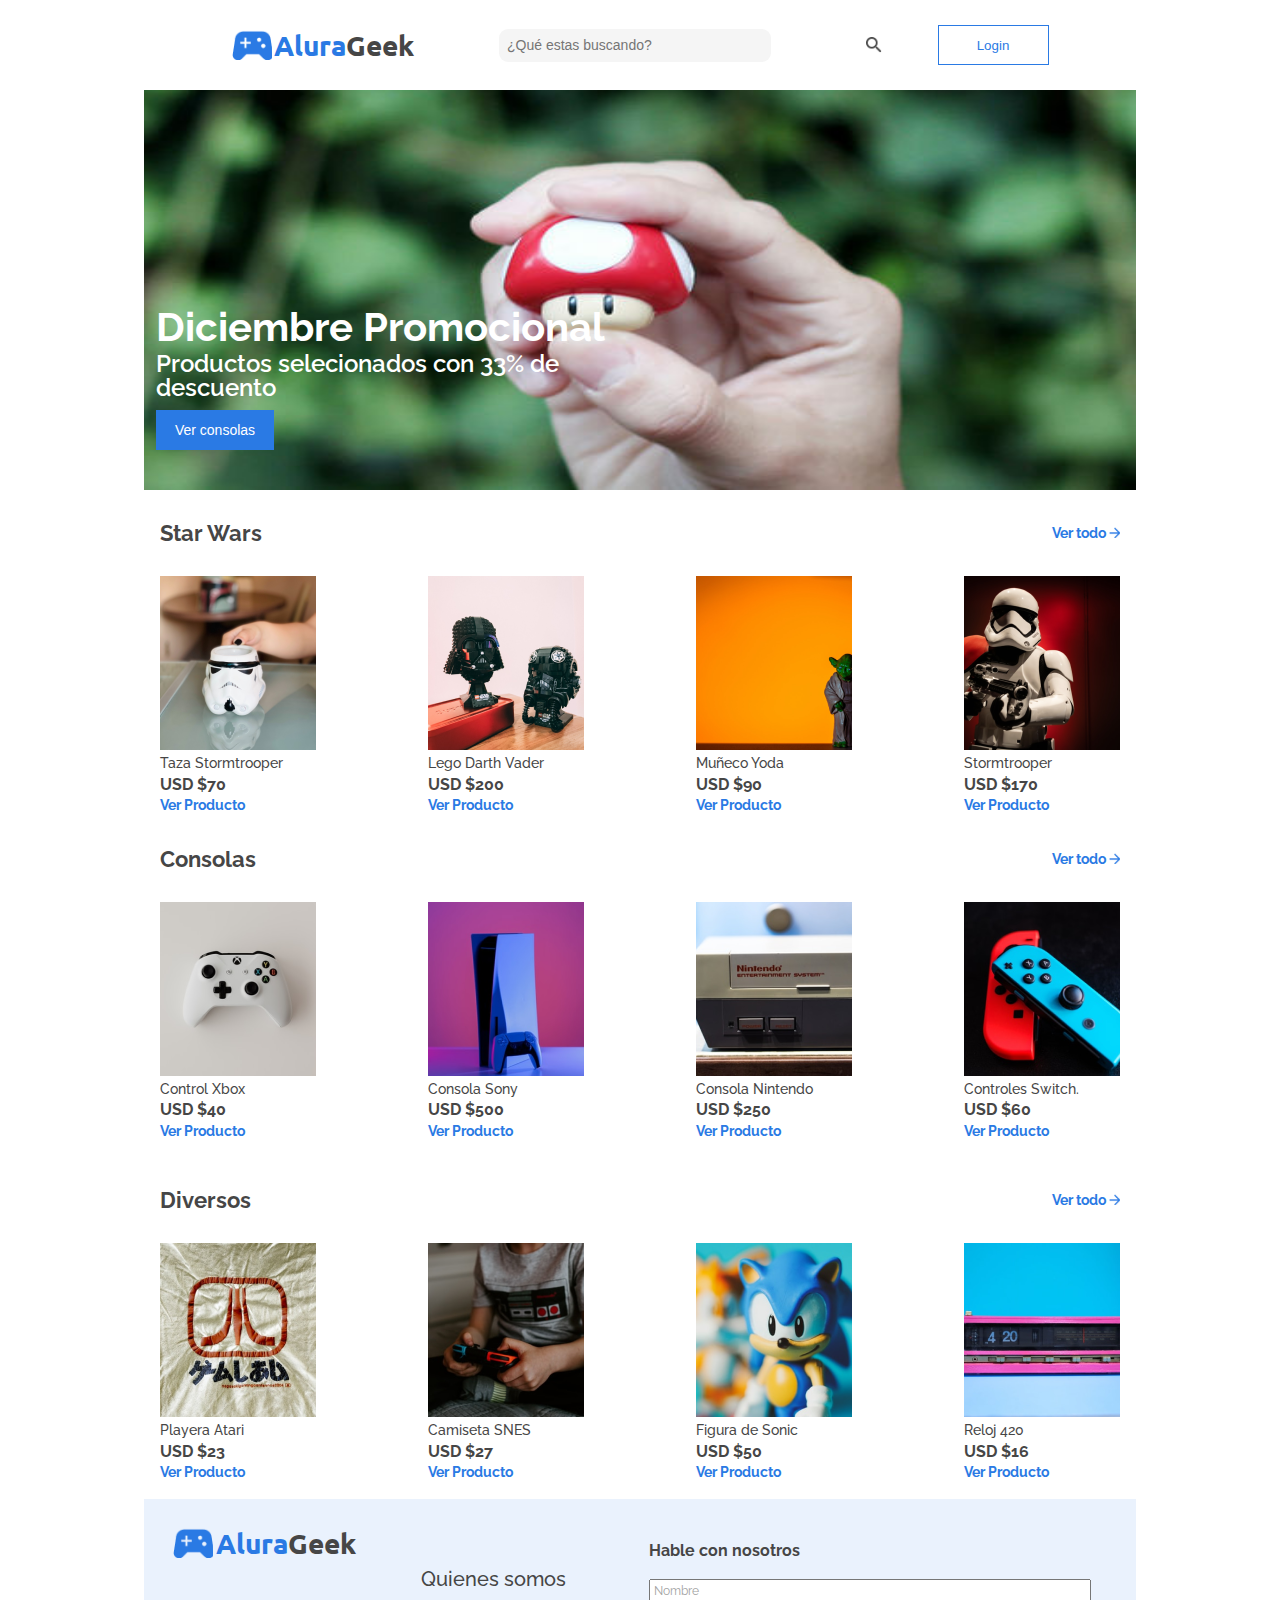
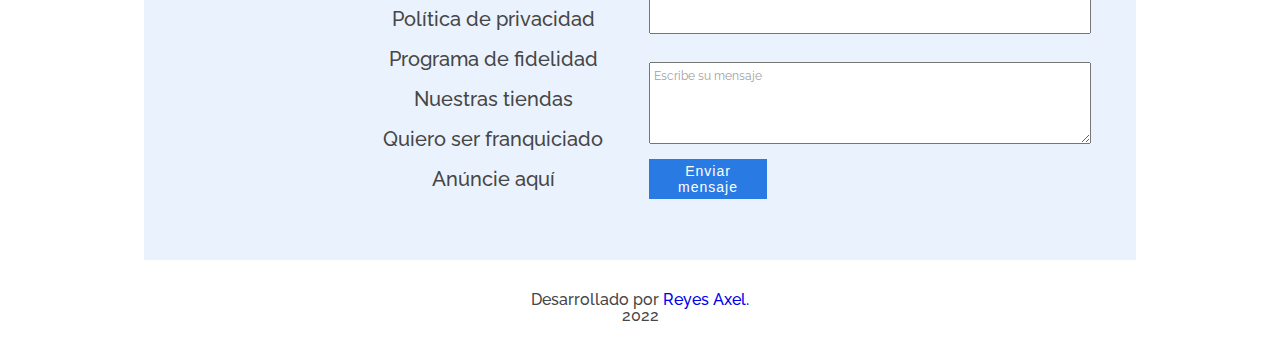
<file: index.html>
<!DOCTYPE html>
<html lang="en">
<head>
    <meta charset="UTF-8">
    <meta http-equiv="X-UA-Compatible" content="IE=edge">
    <meta name="viewport" content="width=device-width, initial-scale=1.0">
    <link rel="stylesheet" href="./CSS/reset.css">
    <link rel="stylesheet" href="./CSS/style.css">
    <link rel="stylesheet" href="./CSS/tablet.css" media="(min-width:768px)">
    <link rel="stylesheet" href="./CSS/desktop.css" media="(min-width: 992px)">
    <link href="https://fonts.googleapis.com/css2?family=Raleway:wght@400;600;700&family=Ubuntu:wght@400;700&display=swap" rel="stylesheet">
    <title>AluraGeek</title>
</head>
<body>
    <section class="menu">
        
        <div class="menu-imagotipo">
            <span class="logo"></span><p class="isotipo"><span class="isotipo--st">Alura</span><span class="isotipo--nd">Geek</span></p>
        </div>

        <input type="text" class="menu-input--search" placeholder="¿Qué estas buscando?">
        
        <div class="search-container">
            <div class="menu-searchButton">
                <button class="menu-button" onclick="cambioLogin()">Login</button>
            </div>
            <span class="search"></span>
        </div>

    </section>

    <header>
        <div class="header-background">
            <img  class="header-background--img" src="assets/mushroom.jpg"  alt="Juguete de Toad">
        </div>
        <div class="header-promotion">
            <h1>Diciembre Promocional</h1>
            <p>Productos selecionados con 33% de descuento</p>
            <button class="header-button" onclick="cambioAllproducts()">Ver consolas</button>
        </div>
    </header>
    <section class="seccion-uno">
        <div class="seccion-n--titleLink">
            <h2 class="seccion-n--title">Star Wars</h2>
            <!-- verificar orden -->
            <a href="./productos.html">Ver todo <span class="seccion-verTodo"></span></a>
        </div>
        <div class="seccion--productos">
            <div class="seccion-productos--articulo">
                <img src="assets/products/stormcup.png" alt="Taza de Stormtrooper">
                <h3 class="product-title">Taza Stormtrooper</h3>
                <p class="product-price">USD $70 </p>
                <a href="" class="product-link">Ver Producto</a>
            </div>
            <div class="seccion-productos--articulo">
                <img src="assets/products/legoDarth.png" alt="Lego Darth Vader">
                <h3 class="product-title">Lego Darth Vader</h3>
                <p class="product-price">USD $200 </p>
                <a href="" class="product-link">Ver Producto</a>
            </div>
            <div class="seccion-productos--articulo">
                <img src="assets/products/yoda.png" alt="Yoda Toy">
                <h3 class="product-title">Muñeco Yoda</h3>
                <p class="product-price">USD $90 </p>
                <a href="" class="product-link">Ver Producto</a>
            </div>
            <div class="seccion-productos--articulo">
                <img src="assets/products/stormtrooper.png" alt="Stormtrooper">
                <h3 class="product-title">Stormtrooper</h3>
                <p class="product-price">USD $170 </p>
                <a href="" class="product-link">Ver Producto</a>
            </div>
        </div>
    </section>
    <section class="seccion-dos">
        <div class="seccion-n--titleLink">
            <h2 class="seccion-n--title">Consolas</h2>
            <a href="./productos.html">Ver todo <span class="seccion-verTodo"></span></a>
        </div>
        <div class="seccion--productos">
            <div class="seccion-productos--articulo">
                <img src="assets/products/xboxcontrol.png" alt="Control Xbox">
                <h3 class="product-title">Control Xbox</h3>
                <p class="product-price">USD $40 </p>
                <a href="" class="product-link">Ver Producto</a>
            </div>
            <div class="seccion-productos--articulo">
                <img src="assets/products/psfive.png" alt="Consola de videojuegos sony">
                <h3 class="product-title">Consola Sony</h3>
                <p class="product-price">USD $500 </p>
                <a href="" class="product-link">Ver Producto</a>
            </div>
            <div class="seccion-productos--articulo">
                <img src="assets/products/nintendoSys.png" alt="Consola de videojuegos nintendo clásico">
                <h3 class="product-title">Consola Nintendo</h3>
                <p class="product-price">USD $250 </p>
                <a href="" class="product-link">Ver Producto</a>
            </div>
            <div class="seccion-productos--articulo">
                <img src="assets/products/switch.png" alt="Controles para Consola de videojuegos nintendo switch">
                <h3 class="product-title">Controles Switch.</h3>
                <p class="product-price">USD $60 </p>
                <a href="" class="product-link">Ver Producto</a>
            </div>
        </div>
    </section>
    <section class="seccion-tres">
        <div class="seccion-n--titleLink">
            <h2 class="seccion-n--title">Diversos</h2>
            <a href="./productos.html">Ver todo <span class="seccion-verTodo"></span></a>
        </div>
        <div class="seccion--productos">
            <div class="seccion-productos--articulo">
                <img src="assets/products/atari.png" alt="Atari T-shirt">
                <h3 class="product-title">Playera Atari</h3>
                <p class="product-price">USD $23 </p>
                <a href="" class="product-link">Ver Producto</a>
            </div>
            <div class="seccion-productos--articulo">
                <img src="assets/products/snes.png" alt="SNES T-shirt">
                <h3 class="product-title">Camiseta SNES</h3>
                <p class="product-price">USD $27 </p>
                <a href="" class="product-link">Ver Producto</a>
            </div>
            <div class="seccion-productos--articulo">
                <img src="assets/products/sonicToy.png" alt="Sonic Toy">
                <h3 class="product-title">Figura de Sonic</h3>
                <p class="product-price">USD $50 </p>
                <a href="" class="product-link">Ver Producto</a>
            </div>
            <div class="seccion-productos--articulo">
                <img src="assets/products/420.png" alt="Reloj 420">
                <h3 class="product-title">Reloj 420</h3>
                <p class="product-price">USD $16 </p>
                <a href="" class="product-link">Ver Producto</a>
            </div>
        </div>
    </section>
    <footer>
        <section class="contacto">
            <div class="footer-imagotipo">
                <span class="logo" onclick="cambioHome()"></span><p class="isotipo"><span class="isotipo--st">Alura</span><span class="isotipo--nd">Geek</span></p>
            </div>
            <ul>
                <li>Quienes somos</li>
                <li>Política de privacidad</li>
                <li>Programa de fidelidad</li>
                <li>Nuestras tiendas</li>
                <li>Quiero ser franquiciado</li>
                <li>Anúncie aquí</li>
            </ul>
        </section>
        <section class="formulario">
            <form action="">
                <p>Hable con nosotros</p>
                <i class="formulario-input--title">Nombre</i>
                <input type="text">
                <i class="formulario-input--title2">Escribe su mensaje</i>
                <textarea name="" id="" cols="30" rows="10"></textarea>
                <button class="header-button espaciado" type="submit">Enviar mensaje</button>
            </form>
        </section>
    </footer>
    <section class="devInfo">
        <h3>Desarrollado por <a href="https://github.com/axlgoze"> Reyes Axel.</a></h3>
        <p>2022</p>
    </section>
    <script src="./js/cd.js"></script>
</body>

</html>
</file>
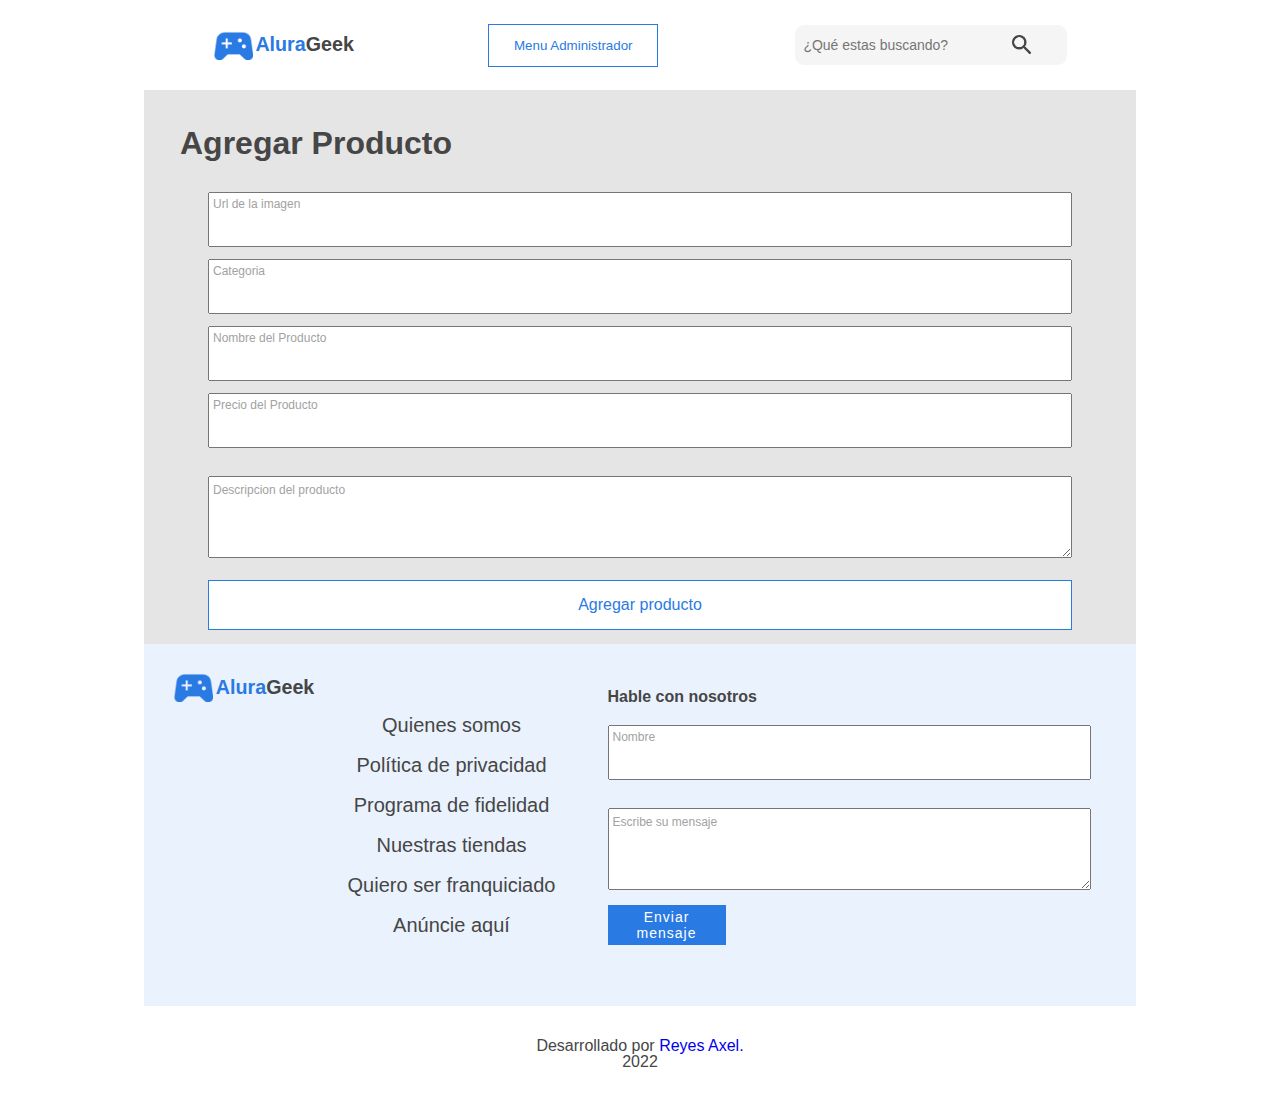
<file: agregaProducto.html>
<!DOCTYPE html>
<html lang="en">
<head>
    <meta charset="UTF-8">
    <meta http-equiv="X-UA-Compatible" content="IE=edge">
    <meta name="viewport" content="width=device-width, initial-scale=1.0">
    <link rel="stylesheet" href="./CSS/reset.css">
    <link rel="stylesheet" href="./CSS/style.css">
    <link rel="stylesheet" href="./CSS/desktop.css" media="(min-width: 992px)">
    <link rel="stylesheet" href="./CSS/add_product.css">
    <title>Add Product</title>
</head>
<body>
    <section class="menu">
        <div class="menu-imagotipo">
            <span class="logo" onclick="cambioHome()"></span><p class="isotipo"><span class="isotipo--st">Alura</span><span class="isotipo--nd">Geek</span></p>
        </div>
        <div class="menu-searchContainer">
            <input type="text" class="menu-input--search" placeholder="¿Qué estas buscando?"><span class="search"></span>
        </div>
        <div class="menu-searchContainer--button">
            <button class="menu-searchContainer--button__button">Menu Administrador</button>
        </div>
    </section>

    <header>
        <p>Agregar Producto</p>
    </header>

    <section class="add-form--container">
        
        <form action="" class="formulario">
            <i class="formulario-input--title">Url de la imagen</i>
            <input type="text" name="" id="">
            <i class="formulario-input--title">Categoria</i>
            <input type="text" name="" id="">
            <i class="formulario-input--title">Nombre del Producto</i>
            <input type="text" name="" id="">
            <i class="formulario-input--title">Precio del Producto</i>
            <input type="text" name="" id="">
            <i class="formulario-input--title2">Descripcion del producto</i>
            <textarea name="" id="" cols="30" rows="10"></textarea>
            <button class="add-button" >Agregar producto</button>
        </form>
        
    </section>

    <footer>
        <section class="contacto">
            <div class="footer-imagotipo">
                <span class="logo" onclick="cambioHome()"></span><p class="isotipo"><span class="isotipo--st">Alura</span><span class="isotipo--nd">Geek</span></p>
            </div>
            <ul>
                <li>Quienes somos</li>
                <li>Política de privacidad</li>
                <li>Programa de fidelidad</li>
                <li>Nuestras tiendas</li>
                <li>Quiero ser franquiciado</li>
                <li>Anúncie aquí</li>
            </ul>
        </section>
        <section class="formulario">
            <form action="">
                <p>Hable con nosotros</p>
                <i class="formulario-input--title">Nombre</i>
                <input type="text">
                <i class="formulario-input--title2">Escribe su mensaje</i>
                <textarea name="" id="" cols="30" rows="10"></textarea>
                <button class="header-button espaciado" type="submit">Enviar mensaje</button>
            </form>
        </section>
    </footer>
    <section class="devInfo">
        <h3>Desarrollado por <a href="https://github.com/axlgoze"> Reyes Axel.</a></h3>
        <p>2022</p>
    </section>
    <script src="./js/cd.js"></script>
</body>
</html>
</file>
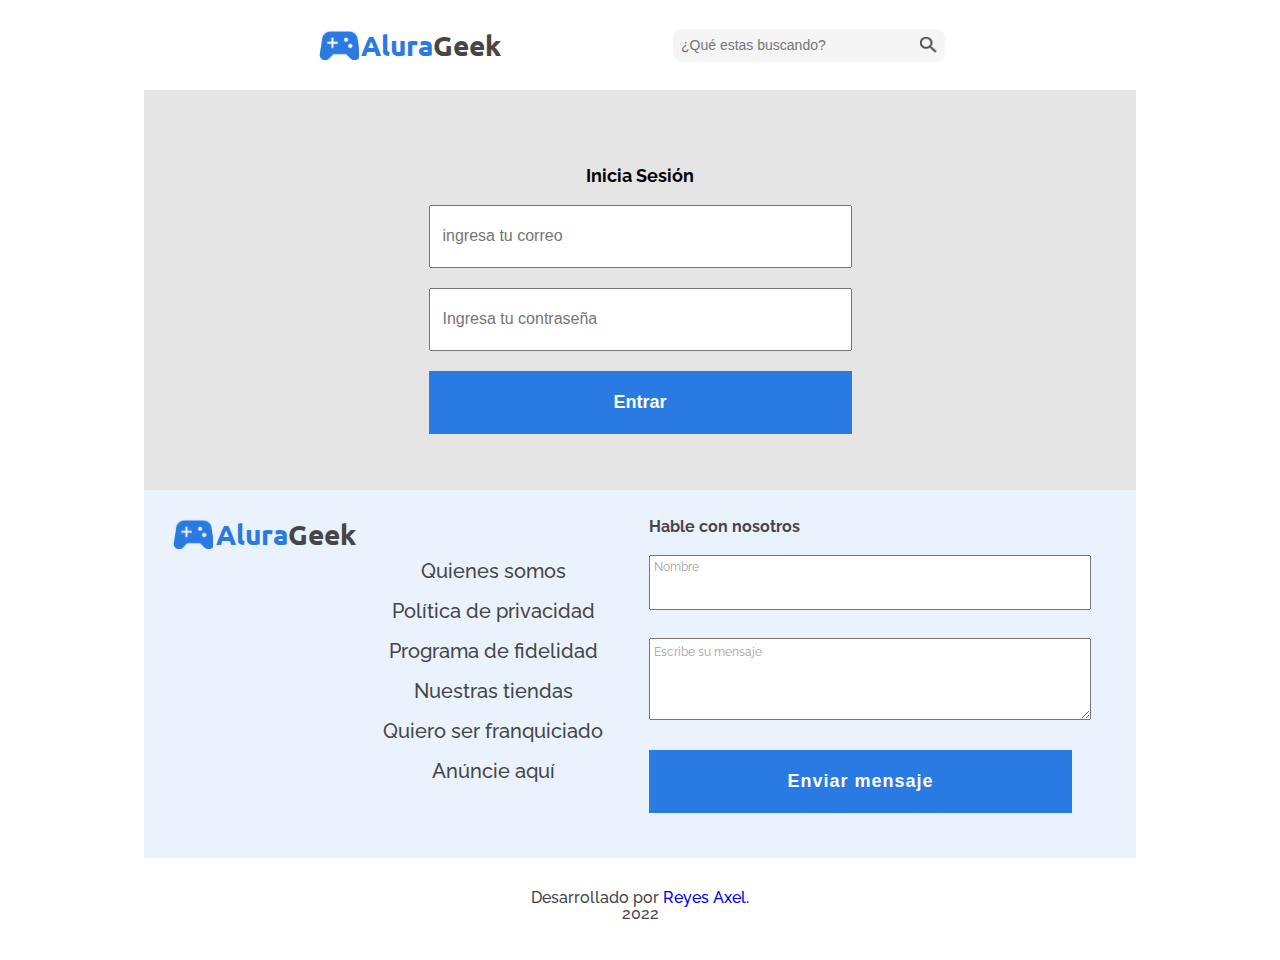
<file: home-login.html>
<!DOCTYPE html>
<html lang="en">
<head>
    <meta charset="UTF-8">
    <meta http-equiv="X-UA-Compatible" content="IE=edge">
    <meta name="viewport" content="width=device-width, initial-scale=1.0">
    <link rel="stylesheet" href="./CSS/reset.css">
    <link rel="stylesheet" href="./CSS/style.css">
    <link rel="stylesheet" href="./CSS/tablet.css" media="(min-width:768px)">
    <link rel="stylesheet" href="./CSS/desktop.css" media="(min-width: 992px)">

    <link rel="stylesheet" href="./CSS/login.css">
    <link href="https://fonts.googleapis.com/css2?family=Raleway:wght@400;600;700&family=Ubuntu:wght@400;700&display=swap" rel="stylesheet">
    <title>AluraGeek-Login</title>
</head>
<body>
    <section class="menu">
        <div class="menu-imagotipo">
            <span class="logo" onclick="cambioHome()"></span><p class="isotipo"><span class="isotipo--st">Alura</span><span class="isotipo--nd">Geek</span></p>
        </div>
        <div class="menu-searchContainer">
            <input type="text" class="menu-input--search" placeholder="¿Qué estas buscando?"><span class="search"></span>
        </div>
    </section>

    <header>
        <div class="login">
            <p>Inicia Sesión</p>
            <input type="email" name="correo" id="correo" placeholder="ingresa tu correo">
            <input type="password" name="contraseña" id="contraseña" placeholder="Ingresa tu contraseña">
            <button class="header-button" onclick="logIn()">Entrar</button>
        </div>
    </header>
    
    <footer>
        <section class="contacto">
            <div class="footer-imagotipo">
                <span class="logo" onclick="cambioHome()"></span><p class="isotipo"><span class="isotipo--st">Alura</span><span class="isotipo--nd">Geek</span></p>
            </div>
            <ul>
                <li>Quienes somos</li>
                <li>Política de privacidad</li>
                <li>Programa de fidelidad</li>
                <li>Nuestras tiendas</li>
                <li>Quiero ser franquiciado</li>
                <li>Anúncie aquí</li>
            </ul>
        </section>
        <section class="formulario">
            <form action="">
                <p>Hable con nosotros</p>
                <i class="formulario-input--title">Nombre</i>
                <input type="text">
                <i class="formulario-input--title2">Escribe su mensaje</i>
                <textarea name="" id="" cols="30" rows="10"></textarea>
                <button class="header-button espaciado" type="submit">Enviar mensaje</button>
            </form>
        </section>
    </footer>
    <section class="devInfo">
        <h3>Desarrollado por <a href="https://github.com/axlgoze"> Reyes Axel.</a></h3>
        <p>2022</p>
    </section>
    

    <script src="./js/cd.js"></script>
    </body>
</file>
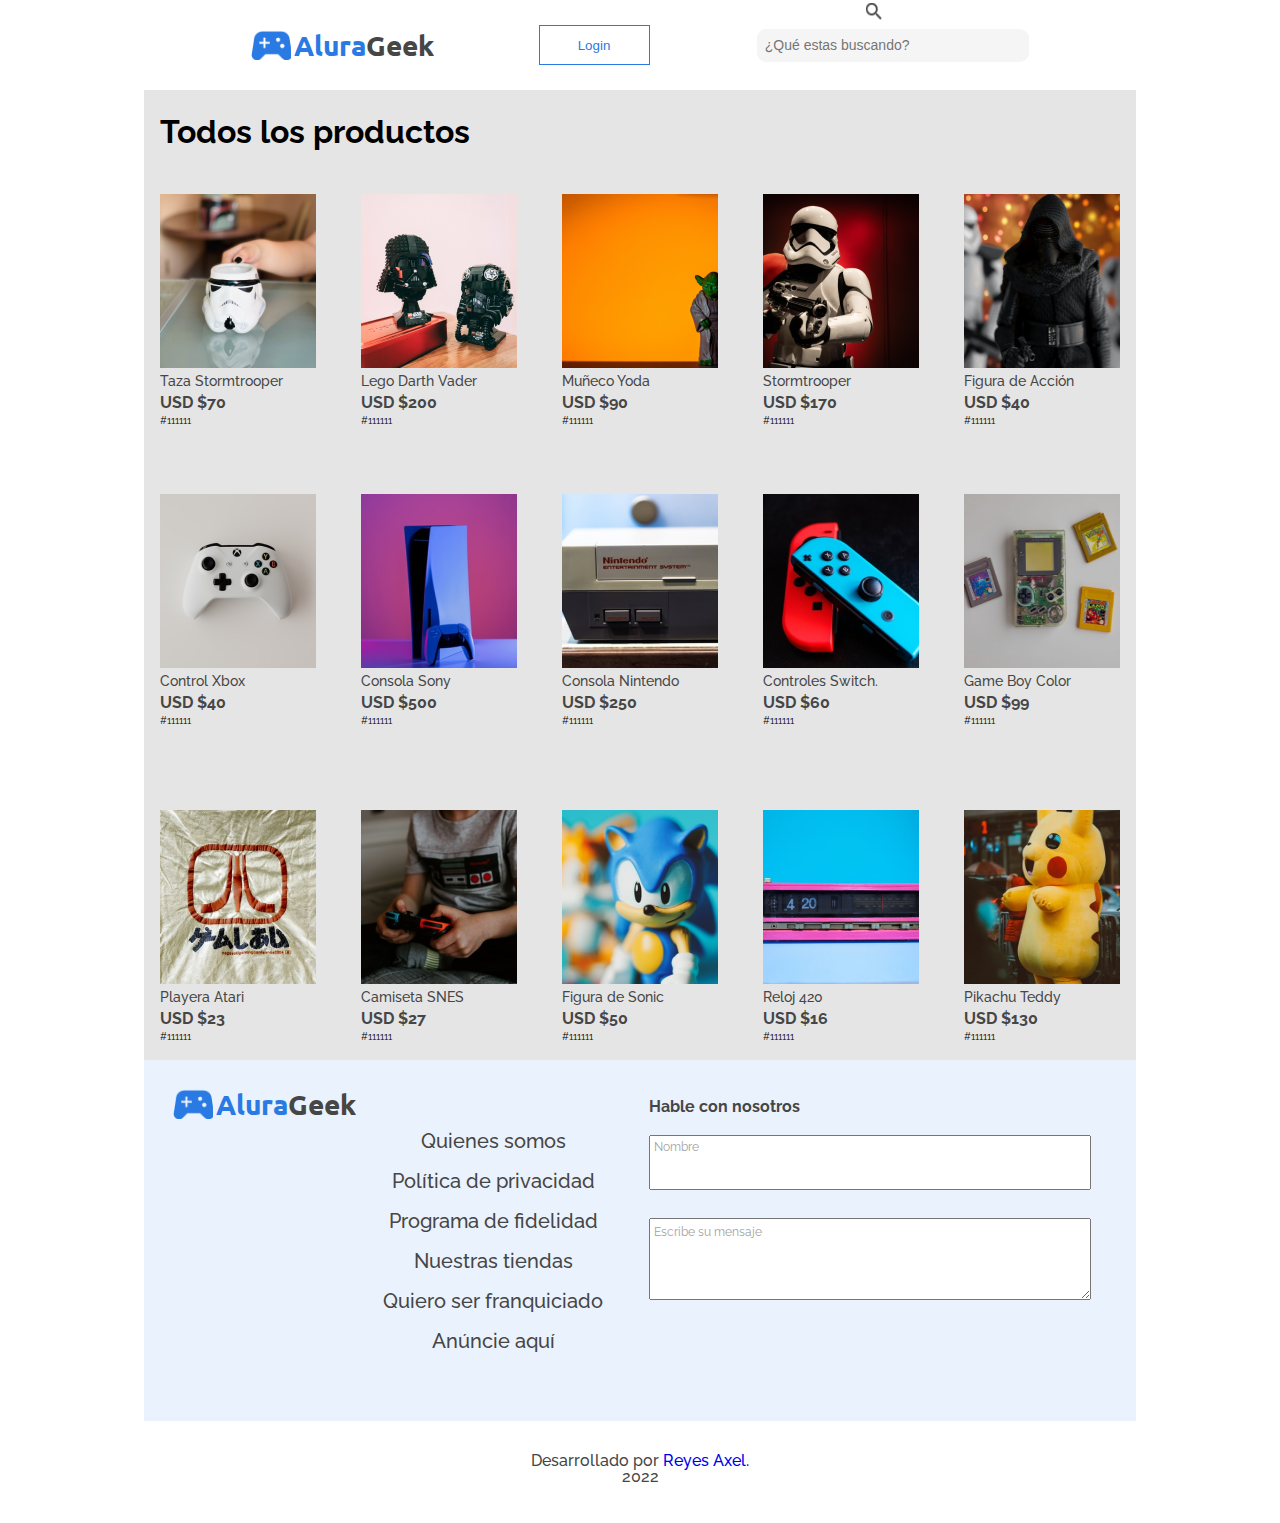
<file: productos.html>
<!DOCTYPE html>
<html lang="en">
<head>
    <meta charset="UTF-8">
    <meta http-equiv="X-UA-Compatible" content="IE=edge">
    <meta name="viewport" content="width=device-width, initial-scale=1.0">
    <link rel="stylesheet" href="./CSS/reset.css">
    <link rel="stylesheet" href="./CSS/style.css">
    <link rel="stylesheet" href="./CSS/products.css">
    <link rel="stylesheet" href="./CSS/tablet.css" media="(min-width:768px)">
    <link rel="stylesheet" href="./CSS/products_tablet.css">
    <link rel="stylesheet" href="./CSS/desktop.css" media="(min-width: 992px)">
    <link rel="stylesheet" href="./CSS/products_desktop.css">
    <link href="https://fonts.googleapis.com/css2?family=Raleway:wght@400;600;700&family=Ubuntu:wght@400;700&display=swap" rel="stylesheet">
    <title>AluraGeek-Products</title>
</head>
<body>
    <section class="menu">
        <div class="menu-imagotipo">
            <span class="logo" onclick="cambioHome()"></span><p class="isotipo"><span class="isotipo--st">Alura</span><span class="isotipo--nd">Geek</span></p>
        </div>

        <div class="menu-searchButton">
            <button class="menu-button" onclick="cambioLogin()">Login</button>
        </div>
        
        <div class="menu-searchContainer">
            <input type="text" class="menu-input--search" placeholder="¿Qué estas buscando?">
            <span class="search"></span>
        </div>
    </section>

    <header>
        <div class="header-productos">
            <p>Todos los productos</p>
            <button class="header-button" onclick="addProduct()">Agregar producto</button>
        </div>
    </header>

    <section class="seccion-allProducts">
        <section class="seccion-uno">
            
            <div class="seccion--productos">
                <div class="seccion-productos--articulo">
                    <div class="product-edit">
                        <span class="product-edit--trash"></span><span class="product-edit--pencil"></span>
                    </div>
                    <img src="assets/products/stormcup.png" alt="Taza de Stormtrooper">
                    <h3 class="product-title">Taza Stormtrooper</h3>
                    <p class="product-price">USD $70 </p>
                    <p>#111111</p>
                </div>
                <div class="seccion-productos--articulo">
                    <div class="product-edit">
                        <span class="product-edit--trash"></span><span class="product-edit--pencil"></span>
                    </div>
                    <img src="assets/products/legoDarth.png" alt="Lego Darth Vader">
                    <h3 class="product-title">Lego Darth Vader</h3>
                    <p class="product-price">USD $200 </p>
                    <p>#111111</p>
                </div>
                <div class="seccion-productos--articulo">
                    <div class="product-edit">
                        <span class="product-edit--trash"></span><span class="product-edit--pencil"></span>
                    </div>
                    <img src="assets/products/yoda.png" alt="Yoda Toy">
                    <h3 class="product-title">Muñeco Yoda</h3>
                    <p class="product-price">USD $90 </p>
                    <p>#111111</p>
                </div>
                <div class="seccion-productos--articulo">
                    <div class="product-edit">
                        <span class="product-edit--trash"></span><span class="product-edit--pencil"></span>
                    </div>
                    <img src="assets/products/stormtrooper.png" alt="Stormtrooper">
                    <h3 class="product-title">Stormtrooper</h3>
                    <p class="product-price">USD $170 </p>
                    <p>#111111</p>
                </div>
                <div class="seccion-productos--articulo">
                    <div class="product-edit">
                        <span class="product-edit--trash"></span><span class="product-edit--pencil"></span>
                    </div>
                    <img src="assets/products/ben.png" alt="Kylo Ren" width="156" height="174">
                    <h3 class="product-title">Figura de Acción</h3>
                    <p class="product-price">USD $40 </p>
                    <p>#111111</p>
                </div>
            </div>
        </section>
        <section class="seccion-dos">
            
            <div class="seccion--productos">
                <div class="seccion-productos--articulo">
                    <div class="product-edit">
                        <span class="product-edit--trash"></span><span class="product-edit--pencil"></span>
                    </div>
                    <img src="assets/products/xboxcontrol.png" alt="Control Xbox">
                    <h3 class="product-title">Control Xbox</h3>
                    <p class="product-price">USD $40 </p>
                    <p>#111111</p>
                </div>
                <div class="seccion-productos--articulo">
                    <div class="product-edit">
                        <span class="product-edit--trash"></span><span class="product-edit--pencil"></span>
                    </div>
                    <img src="assets/products/psfive.png" alt="Consola de videojuegos sony">
                    <h3 class="product-title">Consola Sony</h3>
                    <p class="product-price">USD $500 </p>
                    <p>#111111</p>
                </div>
                <div class="seccion-productos--articulo">
                    <div class="product-edit">
                        <span class="product-edit--trash"></span><span class="product-edit--pencil"></span>
                    </div>
                    <img src="assets/products/nintendoSys.png" alt="Consola de videojuegos nintendo clásico">
                    <h3 class="product-title">Consola Nintendo</h3>
                    <p class="product-price">USD $250 </p>
                    <p>#111111</p>
                </div>
                <div class="seccion-productos--articulo">
                    <div class="product-edit">
                        <span class="product-edit--trash"></span><span class="product-edit--pencil"></span>
                    </div>
                    <img src="assets/products/switch.png" alt="Controles para Consola de videojuegos nintendo switch">
                    <h3 class="product-title">Controles Switch.</h3>
                    <p class="product-price">USD $60 </p>
                    <p>#111111</p>
                </div>
                <div class="seccion-productos--articulo">
                    <div class="product-edit">
                        <span class="product-edit--trash"></span><span class="product-edit--pencil"></span>
                    </div>
                    <img src="assets/products/gameboy.png" alt="Consola portatil" width="156" height="174">
                    <h3 class="product-title">Game Boy Color</h3>
                    <p class="product-price">USD $99 </p>
                    <p>#111111</p>
                </div>
            </div>
        </section>
        <section class="seccion-tres">
            
            <div class="seccion--productos">
                <div class="seccion-productos--articulo">
                    <div class="product-edit">
                        <span class="product-edit--trash"></span><span class="product-edit--pencil"></span>
                    </div>
                    <img src="assets/products/atari.png" alt="Atari T-shirt">
                    <h3 class="product-title">Playera Atari</h3>
                    <p class="product-price">USD $23 </p>
                    <p>#111111</p>
                </div>
                <div class="seccion-productos--articulo">
                    <div class="product-edit">
                        <span class="product-edit--trash"></span><span class="product-edit--pencil"></span>
                    </div>
                    <img src="assets/products/snes.png" alt="SNES T-shirt">
                    <h3 class="product-title">Camiseta SNES</h3>
                    <p class="product-price">USD $27 </p>
                    <p>#111111</p>
                </div>
                <div class="seccion-productos--articulo">
                    <div class="product-edit">
                        <span class="product-edit--trash"></span><span class="product-edit--pencil"></span>
                    </div>
                    <img src="assets/products/sonicToy.png" alt="Sonic Toy">
                    <h3 class="product-title">Figura de Sonic</h3>
                    <p class="product-price">USD $50 </p>
                    <p>#111111</p>
                </div>
                <div class="seccion-productos--articulo">
                    <div class="product-edit">
                        <span class="product-edit--trash"></span><span class="product-edit--pencil"></span>
                    </div>
                    <img src="assets/products/420.png" alt="Reloj 420">
                    <h3 class="product-title">Reloj 420</h3>
                    <p class="product-price">USD $16 </p>
                    <p>#111111</p>
                </div>
                <div class="seccion-productos--articulo">
                    <div class="product-edit">
                        <span class="product-edit--trash"></span><span class="product-edit--pencil"></span>
                    </div>
                    <img src="assets/products/pikachuTeddy.png" alt="Giant Pikachu" width="156" height="174">
                    <h3 class="product-title">Pikachu Teddy</h3>
                    <p class="product-price">USD $130 </p>
                    <p>#111111</p>
                </div>
            </div>
        </section>
    </section>
    
    <footer>
        <section class="contacto">
            <div class="footer-imagotipo">
                <span class="logo" onclick="cambioHome()"></span><p class="isotipo"><span class="isotipo--st">Alura</span><span class="isotipo--nd">Geek</span></p>
            </div>
            <ul>
                <li>Quienes somos</li>
                <li>Política de privacidad</li>
                <li>Programa de fidelidad</li>
                <li>Nuestras tiendas</li>
                <li>Quiero ser franquiciado</li>
                <li>Anúncie aquí</li>
            </ul>
        </section>
        <section class="formulario">
            <form action="">
                <p>Hable con nosotros</p>
                <i class="formulario-input--title">Nombre</i>
                <input type="text">
                <i class="formulario-input--title2">Escribe su mensaje</i>
                <textarea name="" id="" cols="30" rows="10"></textarea>
                <button class="header-button espaciado" type="submit">Enviar mensaje</button>
            </form>
        </section>
    </footer>
    <section class="devInfo">
        <h3>Desarrollado por <a href="https://github.com/axlgoze"> Reyes Axel.</a></h3>
        <p>2022</p>
    </section>
    

    <script src="./js/cd.js"></script>
    </body>
</file>
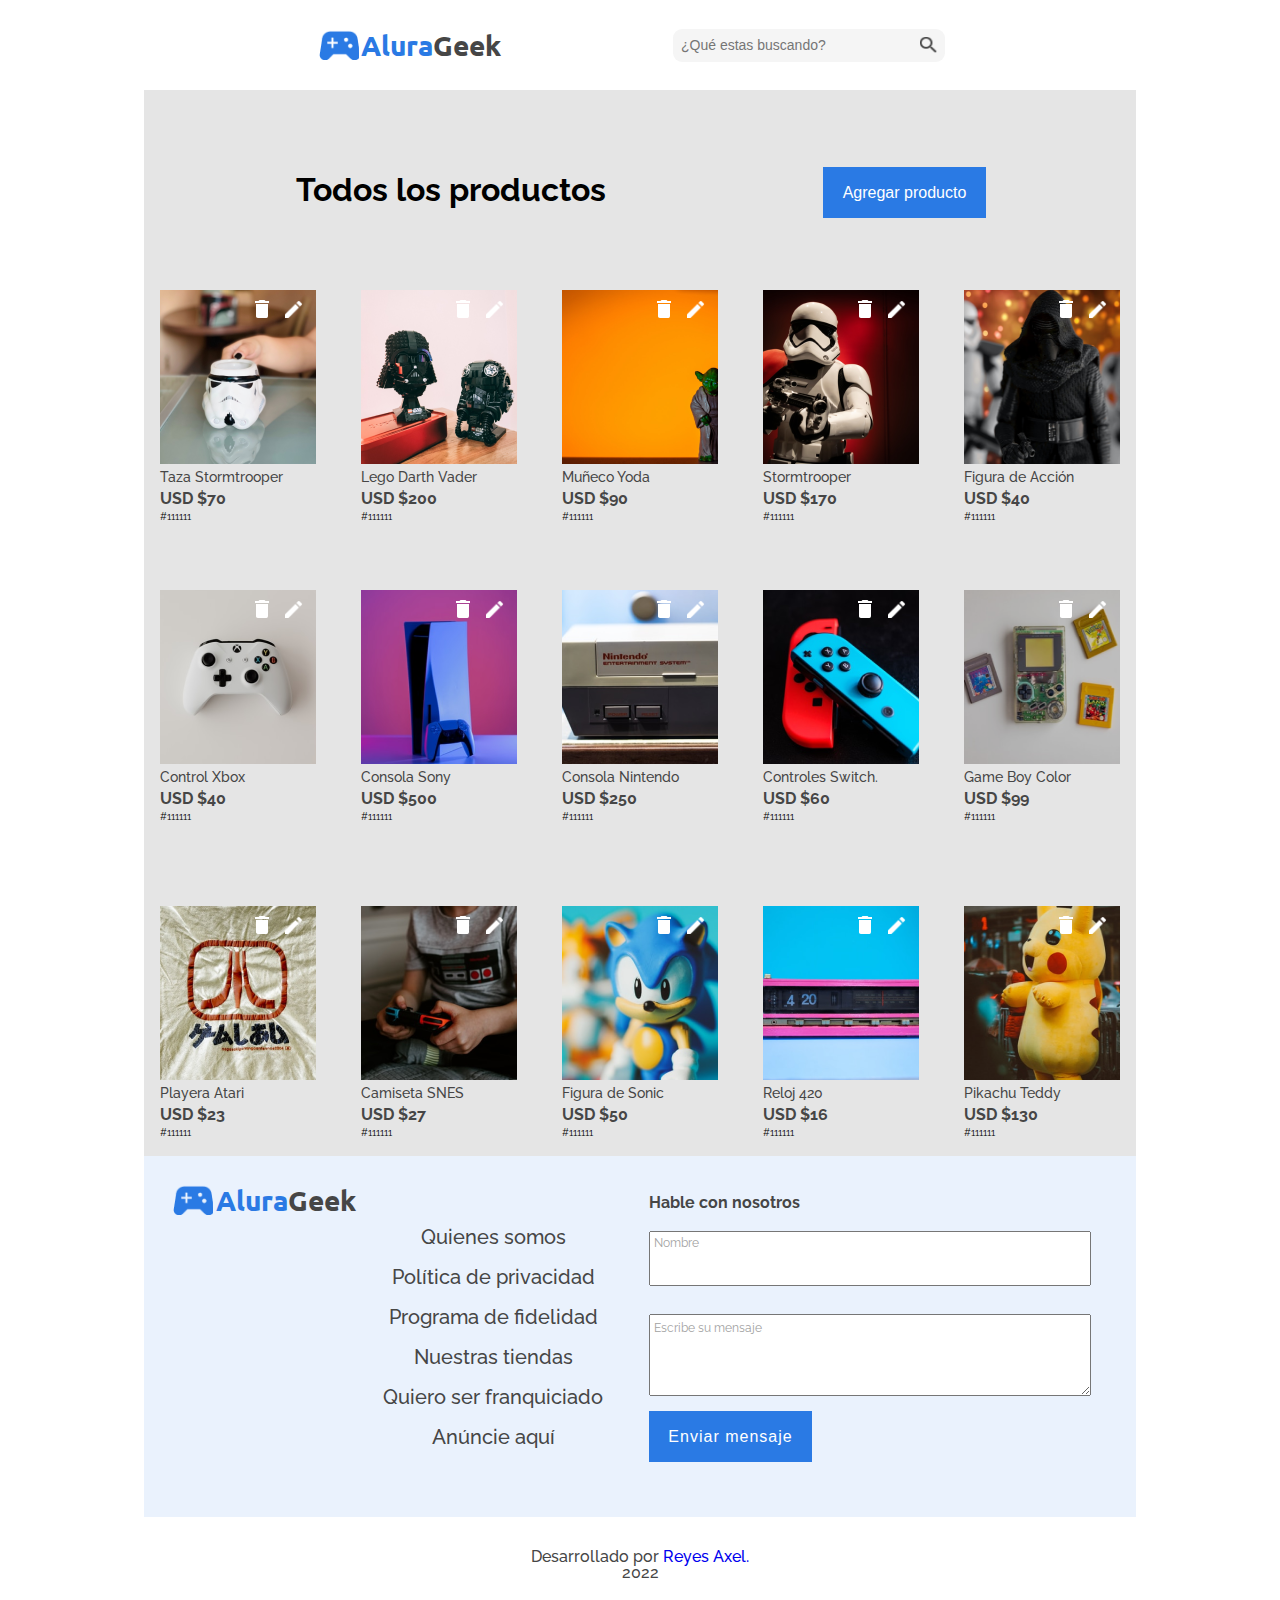
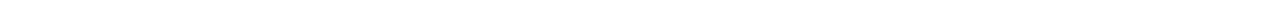
<file: productos_admin.html>
<!DOCTYPE html>
<html lang="en">
<head>
    <meta charset="UTF-8">
    <meta http-equiv="X-UA-Compatible" content="IE=edge">
    <meta name="viewport" content="width=device-width, initial-scale=1.0">
    <link rel="stylesheet" href="./CSS/reset.css">
    <link rel="stylesheet" href="./CSS/style.css">
    <link rel="stylesheet" href="./CSS/tablet.css" media="(min-width:768px)">
    <link rel="stylesheet" href="./CSS/desktop.css" media="(min-width: 992px)">
    <link rel="stylesheet" href="./CSS/productos_admin.css">
    <link href="https://fonts.googleapis.com/css2?family=Raleway:wght@400;600;700&family=Ubuntu:wght@400;700&display=swap" rel="stylesheet">
    <title>AluraGeek-Products</title>
</head>
<body>
    <section class="menu">
        <div class="menu-imagotipo">
            <span class="logo" onclick="cambioHome()"></span><p class="isotipo"><span class="isotipo--st">Alura</span><span class="isotipo--nd">Geek</span></p>
        </div>
        <div class="menu-searchContainer">
            <input type="text" class="menu-input--search" placeholder="¿Qué estas buscando?"><span class="search"></span>
        </div>
    </section>

    <header>
        <div class="header-productos">
            <p>Todos los productos</p>
            <button class="header-button" onclick="addProduct()">Agregar producto</button>
        </div>
    </header>

    <section class="seccion-allProducts">
        <section class="seccion-uno">
            
            <div class="seccion--productos">
                <div class="seccion-productos--articulo">
                    <div class="product-edit">
                        <span class="product-edit--trash"></span><span class="product-edit--pencil"></span>
                    </div>
                    <img src="assets/products/stormcup.png" alt="Taza de Stormtrooper">
                    <h3 class="product-title">Taza Stormtrooper</h3>
                    <p class="product-price">USD $70 </p>
                    <p>#111111</p>
                </div>
                <div class="seccion-productos--articulo">
                    <div class="product-edit">
                        <span class="product-edit--trash"></span><span class="product-edit--pencil"></span>
                    </div>
                    <img src="assets/products/legoDarth.png" alt="Lego Darth Vader">
                    <h3 class="product-title">Lego Darth Vader</h3>
                    <p class="product-price">USD $200 </p>
                    <p>#111111</p>
                </div>
                <div class="seccion-productos--articulo">
                    <div class="product-edit">
                        <span class="product-edit--trash"></span><span class="product-edit--pencil"></span>
                    </div>
                    <img src="assets/products/yoda.png" alt="Yoda Toy">
                    <h3 class="product-title">Muñeco Yoda</h3>
                    <p class="product-price">USD $90 </p>
                    <p>#111111</p>
                </div>
                <div class="seccion-productos--articulo">
                    <div class="product-edit">
                        <span class="product-edit--trash"></span><span class="product-edit--pencil"></span>
                    </div>
                    <img src="assets/products/stormtrooper.png" alt="Stormtrooper">
                    <h3 class="product-title">Stormtrooper</h3>
                    <p class="product-price">USD $170 </p>
                    <p>#111111</p>
                </div>
                <div class="seccion-productos--articulo">
                    <div class="product-edit">
                        <span class="product-edit--trash"></span><span class="product-edit--pencil"></span>
                    </div>
                    <img src="assets/products/ben.png" alt="Kylo Ren" width="156" height="174">
                    <h3 class="product-title">Figura de Acción</h3>
                    <p class="product-price">USD $40 </p>
                    <p>#111111</p>
                </div>
            </div>
        </section>
        <section class="seccion-dos">
            
            <div class="seccion--productos">
                <div class="seccion-productos--articulo">
                    <div class="product-edit">
                        <span class="product-edit--trash"></span><span class="product-edit--pencil"></span>
                    </div>
                    <img src="assets/products/xboxcontrol.png" alt="Control Xbox">
                    <h3 class="product-title">Control Xbox</h3>
                    <p class="product-price">USD $40 </p>
                    <p>#111111</p>
                </div>
                <div class="seccion-productos--articulo">
                    <div class="product-edit">
                        <span class="product-edit--trash"></span><span class="product-edit--pencil"></span>
                    </div>
                    <img src="assets/products/psfive.png" alt="Consola de videojuegos sony">
                    <h3 class="product-title">Consola Sony</h3>
                    <p class="product-price">USD $500 </p>
                    <p>#111111</p>
                </div>
                <div class="seccion-productos--articulo">
                    <div class="product-edit">
                        <span class="product-edit--trash"></span><span class="product-edit--pencil"></span>
                    </div>
                    <img src="assets/products/nintendoSys.png" alt="Consola de videojuegos nintendo clásico">
                    <h3 class="product-title">Consola Nintendo</h3>
                    <p class="product-price">USD $250 </p>
                    <p>#111111</p>
                </div>
                <div class="seccion-productos--articulo">
                    <div class="product-edit">
                        <span class="product-edit--trash"></span><span class="product-edit--pencil"></span>
                    </div>
                    <img src="assets/products/switch.png" alt="Controles para Consola de videojuegos nintendo switch">
                    <h3 class="product-title">Controles Switch.</h3>
                    <p class="product-price">USD $60 </p>
                    <p>#111111</p>
                </div>
                <div class="seccion-productos--articulo">
                    <div class="product-edit">
                        <span class="product-edit--trash"></span><span class="product-edit--pencil"></span>
                    </div>
                    <img src="assets/products/gameboy.png" alt="Consola portatil" width="156" height="174">
                    <h3 class="product-title">Game Boy Color</h3>
                    <p class="product-price">USD $99 </p>
                    <p>#111111</p>
                </div>
            </div>
        </section>
        <section class="seccion-tres">
            
            <div class="seccion--productos">
                <div class="seccion-productos--articulo">
                    <div class="product-edit">
                        <span class="product-edit--trash"></span><span class="product-edit--pencil"></span>
                    </div>
                    <img src="assets/products/atari.png" alt="Atari T-shirt">
                    <h3 class="product-title">Playera Atari</h3>
                    <p class="product-price">USD $23 </p>
                    <p>#111111</p>
                </div>
                <div class="seccion-productos--articulo">
                    <div class="product-edit">
                        <span class="product-edit--trash"></span><span class="product-edit--pencil"></span>
                    </div>
                    <img src="assets/products/snes.png" alt="SNES T-shirt">
                    <h3 class="product-title">Camiseta SNES</h3>
                    <p class="product-price">USD $27 </p>
                    <p>#111111</p>
                </div>
                <div class="seccion-productos--articulo">
                    <div class="product-edit">
                        <span class="product-edit--trash"></span><span class="product-edit--pencil"></span>
                    </div>
                    <img src="assets/products/sonicToy.png" alt="Sonic Toy">
                    <h3 class="product-title">Figura de Sonic</h3>
                    <p class="product-price">USD $50 </p>
                    <p>#111111</p>
                </div>
                <div class="seccion-productos--articulo">
                    <div class="product-edit">
                        <span class="product-edit--trash"></span><span class="product-edit--pencil"></span>
                    </div>
                    <img src="assets/products/420.png" alt="Reloj 420">
                    <h3 class="product-title">Reloj 420</h3>
                    <p class="product-price">USD $16 </p>
                    <p>#111111</p>
                </div>
                <div class="seccion-productos--articulo">
                    <div class="product-edit">
                        <span class="product-edit--trash"></span><span class="product-edit--pencil"></span>
                    </div>
                    <img src="assets/products/pikachuTeddy.png" alt="Giant Pikachu" width="156" height="174">
                    <h3 class="product-title">Pikachu Teddy</h3>
                    <p class="product-price">USD $130 </p>
                    <p>#111111</p>
                </div>
            </div>
        </section>
    </section>
    
    <footer>
        <section class="contacto">
            <div class="footer-imagotipo">
                <span class="logo" onclick="cambioHome()"></span><p class="isotipo"><span class="isotipo--st">Alura</span><span class="isotipo--nd">Geek</span></p>
            </div>
            <ul>
                <li>Quienes somos</li>
                <li>Política de privacidad</li>
                <li>Programa de fidelidad</li>
                <li>Nuestras tiendas</li>
                <li>Quiero ser franquiciado</li>
                <li>Anúncie aquí</li>
            </ul>
        </section>
        <section class="formulario">
            <form action="">
                <p>Hable con nosotros</p>
                <i class="formulario-input--title">Nombre</i>
                <input type="text">
                <i class="formulario-input--title2">Escribe su mensaje</i>
                <textarea name="" id="" cols="30" rows="10"></textarea>
                <button class="header-button espaciado" type="submit">Enviar mensaje</button>
            </form>
        </section>
    </footer>
    <section class="devInfo">
        <h3>Desarrollado por <a href="https://github.com/axlgoze"> Reyes Axel.</a></h3>
        <p>2022</p>
    </section>
    

    <script src="./js/cd.js"></script>
    </body>
</file>
<file: CSS/style.css>
*{
    box-sizing: border-box;
}

html{
    font-size: 62.5%;
}

body{
    width: 100%;
    font-family: 'Raleway', sans-serif;
}

/* variables para colores */
:root{
    --color-primary: #2A7AE4;
    --color-secondary: #EAF2FD;
    --color-text: #464646;
}

.menu{
    /* border:  solid firebrick; */
    min-width: 360px;
    max-width: 479px;
    margin: 0 auto;
    width: 100%;
    height: 90px;
    display: flex;
    align-items: center;
    justify-content: space-evenly;
}

.menu-imagotipo{
    /* border: solid fuchsia 1px; */
    display: flex;
    align-items: center;
}

.logo{
    width: 23px;
    height: 16.33px;
    /* display: inline-block; */
    background-image: url("../assets/brand/control2.png");
    background-size: cover;
    background-position: center;
    /* don't repeat the image if it is smaller */
    background-repeat: no-repeat;
}

.isotipo{
    position: relative;
    left: 2.80px;
    /* border:solid rebeccapurple; */
}

.isotipo--st{
    font-family: 'Ubuntu', sans-serif;
    font-weight: 600;
    font-size: 1.5rem;
    color: var(--color-primary);
}

.isotipo--nd{
    font-family: 'Ubuntu', sans-serif;
    font-weight: 600;
    font-size: 1.5rem;
    color: var(--color-text);
}

.menu-input--search{
    display: none;
    visibility: hidden;
}

.search-container{
    display: contents;
}

.menu-searchButton{
    display: flex;
    /* flex-direction: row-reverse; */
    align-items: center;
    justify-content: space-between;
    /* justify-content: space-between; */
}

.search{
    width: 16.5px;
    height: 16.5px;
    display: inline-block;
    background-image: url("../assets/brand/search2.png");
    background-size: cover;
    background-position: center;
    /* don't repeat the image if it is smaller */
    background-repeat: no-repeat;
    /* margin-left: 10px; */
}

.search:hover{
    cursor: pointer;
}

.menu-button{
    width: 111px;
    height: 4rem;
    padding: 12px, 16px, 12px, 16px;
    border-radius: 0;
    border: solid var(--color-primary) 1px;
    background-color: white;
    color: var(--color-primary);
}

.menu-button:hover{
    cursor: pointer;
    background-color: var(--color-primary);
    color: white;
}

header{
    width: 100%;
    height: 200px;
    min-width: 360px;
    /* max-width: 515px; */
    margin: 0 auto;
}

header, footer, .devInfo, .seccion-uno, .seccion-dos, .seccion-tres, .footer-logo{
    min-width: 360px;
    max-width: 479px;
    margin: 0 auto;
}

.header-background{
    width: 100%;
    height: 205px;
    /* max-height: 208px; */
}

.header-background--img{    
    position: relative;
    width: 100%;
    /* height: auto; */
    max-height: 200px;
}

.header-promotion{
    position: absolute;
    width: 100%;
    height: 100px;
    /* border: solid chartreuse; */
    color: white;
    padding: 8px 12px 2px 12px;
    top: 185px;

    min-width: 360px;
    max-width: 515px;
    margin: 0 auto;
}

.header-promotion h1{
    font-size: 2.2rem;
    color:white;
    font-weight: 700;
    margin-bottom: 5px;
}

.header-promotion p{
    font-size: 1.4rem;
    color:white;
    font-weight: 600;
    margin-bottom: 5px;
}

.header-button{
    width: 118px;
    height: 40px;
    padding: 22px, 16px, 12px, 16px;
    border-radius: 0;
    margin-top: 5px;

    background-color: var(--color-primary);
    border: none;
    color: white;
    font-size: 1.4rem;
}

.header-button:hover{
    cursor: pointer;
    background-color: white;
    color: var(--color-primary);
}


section.seccion-uno{
    /* border: solid 1px firebrick; */
    width: 100%;
    height: auto;
    padding: 16px;
    margin-top: 16px;
}

.seccion-n--titleLink{
    display: flex;
    justify-content: space-between;
    align-items: center;
    /* border: solid darkblue 1px; */
    margin-bottom: 16px;
}

.seccion-n--title{
    font-size: 2.2rem;
    font-weight: 700;
    color: var(--color-text);
    display: inline;
}

.seccion-uno a{
    font-size: 1.4rem;
    color: var(--color-primary);
    font-weight:  700;
    text-decoration: none;
}

.seccion-verTodo{
    width: 10.7px;
    height: 10.7px;
    display: inline-block;
    background-image: url("../assets/brand/arrow2.png");
    background-size: cover;
    background-position: center;
    background-repeat: no-repeat;
}

.seccion--productos{
    width: 100%;
    /* border: solid rgb(9, 255, 0) 1px; */
    display: flex;
    flex-wrap: wrap;
    margin:  0 auto;
    justify-content: space-between;
}

.seccion--productos img{
    cursor: pointer;
}

.seccion-productos--articulo{
    line-height: 1.4;
}

.seccion-productos--articulo img{
    margin-top: 16px;
}


.product-title{
    font-size: 1.4rem;
    font-weight: 500;
    color: var(--color-text);
}

.product-price{
    font-size: 1.6rem;
    font-weight: 700;
    color: var(--color-text);
}

/* section number two */
section.seccion-dos{
    /* border: solid 1px firebrick; */
    width: 100%;
    height: auto;
    padding: 16px;
    /* margin-top: 16px; */
}

.seccion-dos a{
    font-size: 1.4rem;
    color: var(--color-primary);
    font-weight:  700;
    text-decoration: none;
}

section.seccion-tres{
    /* border: solid 1px firebrick; */
    width: 100%;
    height: auto;
    padding: 16px;
    margin-top: 16px;
}

.seccion-tres a{
    font-size: 1.4rem;
    color: var(--color-primary);
    font-weight:  700;
    text-decoration: none;
}

footer{
    /* border: solid firebrick 1px; */
    background-color: var(--color-secondary);
    padding: 31px 0;
}

.footer-imagotipo{
    display: flex;
    align-items: center;
    justify-content: center;
}

.contacto ul{
    padding-top: 31.75px;
    padding-bottom: 31.75px;
    text-align: center;
    line-height: 2;
}

.contacto ul > li {
    font-size: 1.6rem;
    font-weight: 500;
    color: var(--color-text);
}

.contacto ul > li:hover {
    cursor: pointer;
    color: var(--color-primary);
    font-size: 1.7rem;
}

section.formulario{
    width: 100%;
    height: auto;
    /* border: solid fuchsia 1px; */
    /* padding-left: 16px;
    padding-right: 16px; */
    padding: 0 16px;
    padding-bottom: 16px;
}

.formulario p{
    font-size: 1.6rem;
    font-weight: 700;
    color: var(--color-text);
    margin-bottom: 8px;
}

.formulario input, textarea{
    width: 100%;
    height: 55px;
    padding: 13px 0 0 13px;
}

.formulario textarea{
    height: 82px;
    margin-top: 16px;
    margin-bottom: 8px;
    padding: 26px 0 0 13px;
}

.formulario-input--title, .formulario-input--title2{
    font-size: 1.2rem;
    color: #A2A2A2;
    font-weight: 400;
    position: relative;
    top: 18px;
    left: 5px;
}
.formulario-input--title2{
    position: relative;
    top: 36px;
    left: 5px;
}

.espaciado{
    letter-spacing: 1px;
}

section.devInfo{
    /* border: solid 2px darkcyan; */
    width: 100%;
    height: 102px;
    padding: 32px;
    background: #ffffff;
}

.devInfo h3, .devInfo p{
    font-size: 1.6rem;
    font-weight: 500;
    text-align: center;
    color: var(--color-text);
}

.devInfo a{
    text-decoration: none;
}
</file>
<file: CSS/tablet.css>
/* breakpoints */

/* tablet-portrait: min:768px - max:991px; */

@media (min-width: 768px) and (max-width: 991px) {

    header, footer, .menu, .devInfo, .seccion-uno, .seccion-dos, .seccion-tres, .footer-logo{
        min-width: 768px;
        max-width: 991px;
        margin: 0 auto;
    }


    .menu{
        /* border:  solid rgb(34, 178, 87); */
        width: 100%;
        height: 90px;
        display: flex;
        /* flex-direction: row-reverse; */
        align-items: center;
        justify-content: space-around;
    }

    .search-container{
        width: 190px;
        display: flex;
        flex-direction: row-reverse;
        align-items: center;
        /* border: solid red 1px; */
        justify-content: space-between;
    }

    header{
        width: 100%;
        height: 322px;
        /* margin-bottom: 28px; */
    }

    .header-productos p{
        color: #464646;
    }

    .header-background--img{    
        width: 100%;
        max-height: 328px;
    }

    .header-promotion{
        top: 299px;
    }

    footer{
        /* border: solid 1px darkblue; */
        width: 100%;
        height: 364px;
        display: flex;
        padding: 40px;
    }

    .contacto{
        width: 45%;
        margin-right: 27px;
    }
    
    .formulario{
        width: 55%;
    }

    .contacto ul{
        padding-top: 19px;
    }

    .contacto ul li{
        text-align: left;
    }

    .menu-input--search{
        display: inline-flex;
        visibility: visible;
        width: 272px;
        height: 33px;
        border-radius: 9px;
        border: none;
        background-color: #f5f5f5;
        font-size: 1.4rem;
        padding: 8px;
    }

    .search{
        /* background-color: #2A7AE4; */
        position: absolute;
        right: 320px;
    }

    .logo{
        width: 40px;
        height: 30px;
    }

    .isotipo--st, .isotipo--nd{
        font-size: 2.8rem;
    }
}
</file>
<file: CSS/desktop.css>
/* desktop: min:1024px */

@media (min-width: 992px){

    header, footer, .menu, .devInfo, .seccion-uno, .seccion-dos, .seccion-tres, .footer-logo, .seccion-allProducts{
        min-width: 992px;
        margin: 0 auto;
    }

    header{
        /* border: solid firebrick;  */
        width: 100%;
        height: 400px;
    }
    
    .header-background{
        height: 400px;
        /* border: solid dodgerblue */
    }
    
    .header-background--img{
        max-height: 400px;
    }

    .header-promotion{
        top: 299px;
    }

    .header-promotion h1{
        font-size: 4rem;
        color:white;
        font-weight: 700;
        margin-bottom: 5px;
    }
    
    .header-promotion p{
        font-size: 2.4rem;
        color:white;
        font-weight: 600;
        margin-bottom: 5px;
    }

    .contacto ul > li {
        font-size: 2rem;
        font-weight: 500;
        color: var(--color-text);
    }

    .logo{
        width: 40px;
        height: 30px;
    }

    .isotipo--st, .isotipo--nd{
        font-size: 2.8rem;
    }

    .search-container{
        width: 190px;
        display: flex;
        flex-direction: row-reverse;
        align-items: center;
        /* border: solid red 1px; */
        justify-content: space-between;
    }

    .menu-input--search{
        display: inline-flex;
        visibility: visible;   
        width: 272px;
        height: 33px;
        border-radius: 9px;
        border: none;
        background-color: #f5f5f5;
        font-size: 1.4rem;
        padding: 8px;
    }

    .search{
        /* background-color: #2A7AE4; */
        position: absolute;
        right: 398px;   
    }

    footer{
        /* border: solid fuchsia 2px; */
        display: flex;
        justify-content: space-around;
        padding: 29px;
    }

    .contacto{
        display: flex;
    }

    .footer-imagotipo{
        align-self: flex-start;
    }

    .contacto ul{
        /* border: solid firebrick; */
        width: 280px;

    }

    .formulario{
        align-self: center;
    }

}
</file>
<file: CSS/add_product.css>
*{
    box-sizing: border-box;
}

html{
    font-size: 62.5%;
}

body{
    width: 100%;
    font-family: 'Raleway', sans-serif;
}
/* variables para colores */
:root{
    --color-primary: #2A7AE4;
    --color-secondary: #EAF2FD;
    --color-text: #464646;
}

/* mobile layout */
/* min-width: 360 max-width: 479 */

.menu{
    /* border:  solid firebrick; */
    min-width: 360px;
    max-width: 479px;
    margin: 0 auto;
    width: 100%;
    height: 90px;
    display: flex;
    align-items: center;
    justify-content: space-evenly;
}

.menu-imagotipo:hover{
    cursor: pointer;
}

.menu-searchContainer{
    display: flex;
}

.menu-searchContainer{
    order: 2;
}

.menu-searchContainer--button__button{
    width: 170px;
    height: 43px;
    background-color: transparent;
    border: var(--color-primary) solid 1px;
    color: var(--color-primary);
}

.menu-searchContainer--button__button:hover{
    background-color: var(--color-primary);
    border: none;
    color: white;
}

header{
    /* border: solid firebrick; */
    width: 100%;
    height: 60px;
    min-width: 360px;
    margin: 0 auto;
    background-color: #E5E5E5;
}

header p{
    font-size: 2.2rem;
    font-weight: 700;
    margin: 16px;
    padding-top: 16px;
    color: var(--color-text);
}

header, footer, .devInfo, .footer-logo, .add-form--container{
    min-width: 360px;
    max-width: 479px;
    margin: 0 auto;
}

.add-form--container{
    background-color: #E5E5E5;
    padding: 0 16px 16px 16px;
    
}

.add-button{
    width: 328px;
    height: 51px;
    background-color: #2A7AE4;
    color: white;
    font-size: 1.6rem;
    font-weight: 400;
    border: none;
    margin-top: 12px;
}
.add-button:hover{
    background-color: white;
    color: var(--color-primary);
    border: var(--color-primary) solid 1px;
}





/* desktop: min:1024px */

@media (min-width: 992px){

    header, footer, .menu, .devInfo, .footer-logo, .add-form--container{
        min-width: 992px;
        margin: 0 auto;
    }

    /* header */

    header{
        /* border: solid firebrick;  */
        width: 100%;
        height: 90px;
        background-color: #e5e5e5;
        display: flex;
        align-items: center;
        padding-left: 20px;
    }

    header p{
        font-size: 3.2rem;
        font-weight: 700;
        color: #464646;
    }

    /* menu */
    .menu-imagotipo:hover{
        cursor: pointer;
    }

    .logo{
        width: 40px;
        height: 29px;
        background-image: url("../assets/brand/control2.png") center / cover no-repeat;
    }

    .isotipo--st, .isotipo--nd{
        font-size: 1.97rem;
    }

    .menu-input--search{
        display: initial;
        visibility: visible;
    }
    
    .search-container{
        display: contents;
    }

    .menu{
        width: 100%;
        display: flex;
        justify-content: space-around;
        align-items: center;
    }

    .menu-searchContainer{
        background-color: #F5F5F5;
        width: 272px;
        height: 40px;
        border-radius: 20px;
        display: flex;
        justify-content: center;
    }

    .menu-input--search{
        font-size: 1.4rem;
        border:none;
        background-color: #F5F5F5;
        height: 40px;
    }

    .search{
        align-self: center;
        /* margin-left: -90px; */
        /* position: sticky; */
        width: 20px;
        height: 20px;
        margin-right: -150px;
    }

    /* main section */
        
    .add-form--container{
        /* border: solid red 1px; */
        padding-left: 64px;
        padding-right: 64px;
        background-color: #e5e5e5;
        max-width: 479px;
        height: 464px;
        margin: 0 auto;
    }

    .add-button{
        width: 100%;
        height: 5rem;
        padding: 12px, 16px, 12px, 16px;
        border-radius: 0;
        border: solid var(--color-primary) 1px;
        background-color: white;
        color: var(--color-primary);
    }

    .add-button:hover{
        cursor: pointer;
        background-color: var(--color-primary);
        color: white;
    }

    .menu-searchContainer--button__button{
        width: 170px;
        height: 43px;
        background-color: transparent;
        border: var(--color-primary) solid 1px;
        color: var(--color-primary);
    }

    .menu-searchContainer--button__button:hover{
        background-color: var(--color-primary);
        border: none;
        color: white;
    }

    .menu-imagotipo{
        order: -1;
    }
}

/* tablet-portrait: min:768px - max:991px; */

@media (min-width: 768px) and (max-width: 991px) {
    
    header, footer, .menu, .devInfo, .add-form--container, .footer-logo{
        min-width: 768px;
        max-width: 991px;
        margin: 0 auto;
    }

    
    /* header */

    header{
        /* border: solid firebrick;  */
        width: 100%;
        height: 90px;
        background-color: #e5e5e5;
        display: flex;
        align-items: center;
        padding-left: 20px;
    }

    header p{
        font-size: 3.2rem;
        font-weight: 700;
        color: #464646;
    }

    /* menu */
    .menu-imagotipo:hover{
        cursor: pointer;
    }

    .logo{
        width: 40px;
        height: 29px;
        background-image: url("../assets/brand/control2.png") center / cover no-repeat;
    }

    .isotipo--st, .isotipo--nd{
        font-size: 1.97rem;
    }

    .menu-input--search{
        display: initial;
        visibility: visible;
    }
    
    .search-container{
        display: contents;
    }

    .menu{
        width: 100%;
        display: flex;
        justify-content: space-around;
        /* align-items: center; */
    }

    .menu-searchContainer{
        background-color: #F5F5F5;
        width: 272px;
        height: 40px;
        border-radius: 20px;
        display: flex;
        justify-content: center;
    }

    .menu-input--search{
        font-size: 1.4rem;
        border:none;
        background-color: #F5F5F5;
    }

    .search{
        align-self: center;
        margin-left: 11px;
    }

    /* main section */
        
    .add-form--container{
        /* border: solid red 1px; */
        padding-left: 64px;
        padding-right: 64px;
        background-color: #e5e5e5;
        /* max-width: 479px; */
        height: 464px;
        margin: 0 auto;
    }

    .add-button{
        width: 100%;
        height: 5rem;
        padding: 12px, 16px, 12px, 16px;
        border-radius: 0;
        border: solid var(--color-primary) 1px;
        background-color: white;
        color: var(--color-primary);
    }

    .add-button:hover{
        cursor: pointer;
        background-color: var(--color-primary);
        color: white;
    }

    .menu-searchContainer--button__button{
        width: 170px;
        height: 43px;
        background-color: transparent;
        border: var(--color-primary) solid 1px;
        color: var(--color-primary);
    }

    .menu-searchContainer--button__button:hover{
        background-color: var(--color-primary);
        border: none;
        color: white;
    }
    
    footer{
        /* border: solid 1px darkblue; */
        width: 100%;
        height: 364px;
        display: flex;
        padding: 40px;
    }

    .contacto{
        width: 45%;
        margin-right: 27px;
    }

    .contacto ul{
        padding-top: 19px;
    }

    .contacto ul li{
        text-align: left;
    }
    .menu-imagotipo{
        order: -1;
    }
}
</file>
<file: CSS/login.css>
.menu{
    display: flex;
    justify-content: space-evenly;
}

.menu-searchContainer{
    align-items: center;,
}
.menu-input--search{
    display: inline-block;
}

.search{
    position: relative;
    right: 25px;
    top: 3px;
}

header{
    /* border: solid forestgreen 1px; */
    width: 100%;
    height: 400px;
    padding-top: 6%;
    background-color: #e5e5e5;
}

.login{
    /* border: solid fuchsia 1px; */
    width: 100%;
    height: auto;
    display: flex;
    flex-direction: column;
    align-items: center;
    /* justify-content: center; */
}

.login input, button{
    width: 423px;
    height: 63.13px;
    margin-top: 20px;
    padding: 12px;
    font-size: 1.6rem;
    font-weight: 400;
}

.login p{
    font-size: 1.8rem;
    font-weight: 700;
}

.header-button{
    width: 423px;
    height: 63.13px;
    padding: 22px, 16px, 12px, 16px;
    margin-top: 20px;
    background-color: var(--color-primary);
    border: none;
    color: white;
    font-size: 1.8rem;
    font-weight: 600;
}

.header-button:hover{
    cursor: pointer;
    background-color: white;
    color: var(--color-primary);   
}

.logo:hover{
    cursor: pointer;
}

/* breakpoint */

/* mobile-portrait: min:360px - max:768px; */

@media (min-width: 360px) and (max-width: 768px){

    header, .login{
        width: 100%;
        height: 280px;
    }

    .login input, button{
        width: 275px;
        height: 41px;
        margin-top: 20px;
        padding: 12px;
        font-size: 1.6rem;
        font-weight: 400;
    }

    .header-button{
        width: 275px;
        height: 41px;
        font-size: 1.4rem;
    }

    .logo:hover{
        cursor: pointer;
    }
    
}
</file>
<file: CSS/products.css>
.menu{
    display: flex;
    justify-content: space-evenly;
}

.menu-searchContainer{
    align-items: center;,
}
.menu-input--search{
    display: inline-block;
}

.search{
    position: relative;
    right: 25px;
    top: 3px;
}

header{
    /* border: solid forestgreen 1px; */
    width: 100%;
    height: auto;
    background-color: #e5e5e5;
    padding: 72px 150px 22px 152px;
    /* min-width: 1024px; */
    
}

.header-productos{
    /* border: solid fuchsia 1px; */
    width: 100%;
    height: auto;
    display: flex;
    justify-content: space-between;
    align-items: center;
}

.header-productos p{
    font-size: 3.2rem;
    font-weight: 700;
}

.header-button{
    width: 163px;
    height: 51px;
    padding: 16px;
    font-size: 1.6rem;
    font-weight: 400;
}

.logo:hover{
    cursor: pointer;
}

.seccion-allProducts{
    background-color: #e5e5e5;
    max-width: 1023px;
    margin: 0 auto;
}

section.seccion{
    margin-top: 0;
}


.product-edit{
    display: flex;
    justify-content: flex-end;
    position: relative;
    top: 44px;
    padding-right: 12.7px;
}

.product-edit--trash{
    /* background-color: chartreuse; */
    width: 14px;
    height: 18px;
    display: inline-block;
    background-image: url("../assets/brand/trash.png");
    background-size: cover;
    background-position: center;
    background-repeat: no-repeat;
}

.product-edit--pencil{
    /* background-color: chartreuse; */
    width: 18px;
    height: 18px;
    display: inline-block;
    background-image: url("../assets/brand/pencil.png");
    background-size: cover;
    background-position: center;
    background-repeat: no-repeat;
    margin-left: 16px;
}

.product-edit--trash:hover{
    cursor: pointer;
    width: 16px;
    height: 20px;
}

.product-edit--pencil:hover{
    cursor: pointer;
    width: 20px;
    height: 20px;
}

.header-button, .product-edit{
    content: none;
    visibility: hidden;
}


section.seccion-uno{
    margin-top: 0;
    padding-top: 0;
}
/* breakpoint */

/* mobile-portrait: min:360px - max:768px; */

@media (min-width: 360px) and (max-width: 768px){

    .menu{
        width: 100%;
        justify-content: space-around;
    }

    .menu-searchContainer{
        width: 30px;
        height: auto;
        display: flex;
        flex-direction: column;
    }

    .menu-button{
        margin: 0;
    }

    .search{
        position: initial;
        justify-content: center;
        order: -1;
    }

    .login input, button{
        width: 275px;
        height: 41px;
        margin-top: 20px;
        padding: 12px;
        font-size: 1.6rem;
        font-weight: 400;
    }

    header, .login{
        width: 100%;
        /* height: 155px; */
        padding: 0;
        
    }

    .header-productos{
        padding: 32px 32px 16px 32px;
        width: 100%;
        display: flex;
        flex-direction: column;
        align-items: flex-start;
    }

    .header-productos p{
        font-size: 3rem;
        font-weight: 700;
        color: #464646;
        margin-bottom: 25px;
    }

    .header-button{
        width: 150px;
        height: 40px;
        font-size: 1.4rem;
        padding:initial;
    }

    .logo:hover{
        cursor: pointer;
    }
    
    .header-button{ 
        content: normal;
        visibility: initial;
        display: none;
        visibility: hidden;
    }

    section.seccion-uno{
        margin-top: 0;
        padding-top: 0;
    }

    .seccion-allProducts{
        min-width: 360px;
        max-width: 479px;
        margin: 0 auto;
    }
    
}
</file>
<file: CSS/products_tablet.css>
@media (min-width: 768px) and (max-width: 991px) {
header{
    width: 100%;
    height: 70px;
    padding: 0;
    padding-bottom: 28px;
    padding-top: 14px;
    padding-left: 16px;
    /* border: solid violet; */
}
}
</file>
<file: CSS/products_desktop.css>
@media (min-width: 992px){
    header{
        width: 100%;
        height: 70px;
        padding: 0;
        padding-bottom: 28px;
        padding-top: 14px;
        padding-left: 16px;
        /* border: solid violet; */
    }

    .seccion-allProducts{
        max-width: 992px;
    }
    }
</file>
<file: CSS/productos_admin.css>
.menu{
    display: flex;
    justify-content: space-evenly;
}

.menu-searchContainer{
    align-items: center;,
}
.menu-input--search{
    display: inline-block;
}

.search{
    position: relative;
    right: 25px;
    top: 3px;
}

header{
    /* border: solid forestgreen 1px; */
    width: 100%;
    height: auto;
    background-color: #e5e5e5;
    padding: 72px 150px 22px 152px;
    /* min-width: 1024px; */
    
}

.header-productos{
    /* border: solid fuchsia 1px; */
    width: 100%;
    height: auto;
    display: flex;
    justify-content: space-between;
    align-items: center;
}

.header-productos p{
    font-size: 3.2rem;
    font-weight: 700;
}

.header-button{
    width: 163px;
    height: 51px;
    padding: 16px;
    font-size: 1.6rem;
    font-weight: 400;
}

.logo:hover{
    cursor: pointer;
}

.seccion-allProducts{
    background-color: #e5e5e5;
    max-width: 0px;
    margin: 0 auto;
}

section.seccion-uno {
    margin-top: 0;
}

/* .seccion-productos--articulo {

} */

.product-edit{
    display: flex;
    justify-content: flex-end;
    position: relative;
    top: 44px;
    padding-right: 12.7px;
}

.product-edit--trash{
    /* background-color: chartreuse; */
    width: 14px;
    height: 18px;
    display: inline-block;
    background-image: url("../assets/brand/trash.png");
    background-size: cover;
    background-position: center;
    background-repeat: no-repeat;
}

.product-edit--pencil{
    /* background-color: chartreuse; */
    width: 18px;
    height: 18px;
    display: inline-block;
    background-image: url("../assets/brand/pencil.png");
    background-size: cover;
    background-position: center;
    background-repeat: no-repeat;
    margin-left: 16px;
}

.product-edit--trash:hover{
    cursor: pointer;
    width: 16px;
    height: 20px;
}

.product-edit--pencil:hover{
    cursor: pointer;
    width: 20px;
    height: 20px;
}

/* breakpoints */


/* mobile-portrait: min:360px - max:768px; */

@media (min-width: 360px) and (max-width: 768px){

    .menu{
        width: 100%;
        justify-content: space-around;
    }

    .menu-searchContainer{
        width: 30px;
        height: auto;
        display: flex;
        flex-direction: column;
    }

    .menu-button{
        margin: 0;
    }

    .search{
        position: initial;
        justify-content: center;
        order: -1;
    }

    .login input, button{
        width: 275px;
        height: 41px;
        margin-top: 20px;
        padding: 12px;
        font-size: 1.6rem;
        font-weight: 400;
    }

    header, .login{
        width: 100%;
        /* height: 155px; */
        padding: 0;
        
    }

    .header-productos{
        padding: 32px 32px 16px 32px;
        width: 100%;
        display: flex;
        flex-direction: column;
        align-items: flex-start;
    }

    .header-productos p{
        font-size: 3rem;
        font-weight: 700;
        color: #464646;
        margin-bottom: 25px;
    }

    .header-button{
        width: 150px;
        height: 40px;
        font-size: 1.4rem;
        padding:initial;
    }

    .logo:hover{
        cursor: pointer;
    }

    section.seccion-uno{
        margin-top: 0;
        padding-top: 0;
    }

    .seccion-allProducts{
        min-width: 360px;
        max-width: 479px;
        margin: 0 auto;
    }
    
}


/* tablet-portrait: min:768px - max:1023px; */

@media (min-width: 768px) and (max-width: 1024px) {
    header, footer, .menu, .devInfo, .seccion-uno, .seccion-dos, .seccion-tres, .footer-logo, .seccion-allProducts{
        min-width: 768px;
        max-width: 1023px;
        margin: 0 auto;
    }

    header{
        padding-top: 16px;
    }
    
}
</file>
